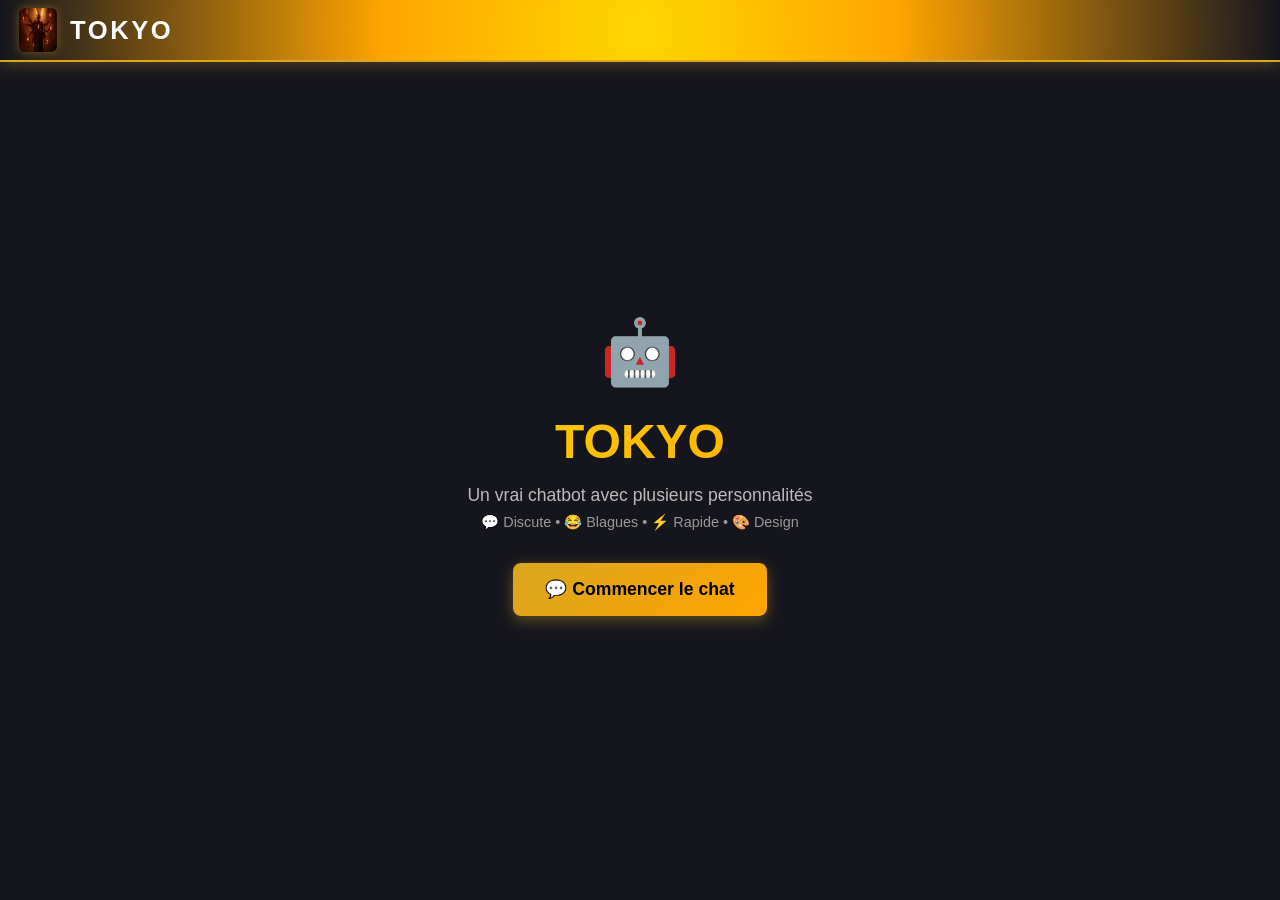
<file: frontend/index.html>
<!DOCTYPE html>
<html lang="fr">
<head>
  <meta charset="UTF-8" />
  <meta name="viewport" content="width=device-width, initial-scale=1.0" />
  <title>TOKYO - Chatbot IA</title>
  <link rel="icon" type="image/svg+xml" href="assets/goku-icon.svg" />
  <link rel="stylesheet" href="css/style.css" />
</head>
<body>

  <!-- HEADER -->
  <header>
    <img src="assets/saros.jpg" alt="TOKYO Logo" />
    <h1>TOKYO</h1>
  </header>

  <!-- LANDING PAGE -->
  <main>
    <div class="landing">
      <div class="landing-content">
        <div class="landing-image">🤖</div>
        <h2>TOKYO</h2>
        <p>Un vrai chatbot avec plusieurs personnalités</p>
        <p class="subtitle">💬 Discute • 😂 Blagues • ⚡ Rapide • 🎨 Design</p>

        <div class="button-group">
          <button class="btn-primary" onclick="demarrerChat()">💬 Commencer le chat</button>
        </div>
      </div>
    </div>
  </main>

  <!-- MODAL QUESTION DE DÉMARRAGE -->
  <div id="modal-question" class="modal">
    <div class="modal-content">
      <img src="assets/saros.jpg" alt="Logo" />
      <h3>❓ Question de démarrage</h3>
      <p>Quel est le nom du jeu en fond d'écran ?</p>
      <input id="reponse-question" type="text" placeholder="Écris ta réponse..." />
      <div class="modal-buttons">
        <button class="modal-btn modal-btn-primary" onclick="verifierReponse()">Valider</button>
        <button class="modal-btn modal-btn-secondary" onclick="sauterQuestion()">Saute la question</button>
      </div>
    </div>
  </div>

  <script>
    function demarrerChat() {
      document.getElementById('modal-question').classList.add('active');
      document.getElementById('reponse-question').focus();
    }

    function verifierReponse() {
      const reponse = document.getElementById('reponse-question').value.trim().toLowerCase();
      if (reponse === 'saros' || reponse === '') {
        window.location.href = 'chat.html';
      } else {
        alert('🤬 T\'ES SÉRIEUX?! C\'EST JUSTE ÉCRIT SUR L\'ÉCRAN! SAROS! SAROS! SAROS! Réessaie avant que je ne perde patience... 😤');
        document.getElementById('reponse-question').value = '';
        document.getElementById('reponse-question').focus();
      }
    }

    function sauterQuestion() {
      window.location.href = 'chat.html';
    }

    // Appui sur Entrée
    document.getElementById('reponse-question').addEventListener('keypress', (e) => {
      if (e.key === 'Enter') verifierReponse();
    });
  </script>
</body>
</html>
</file>
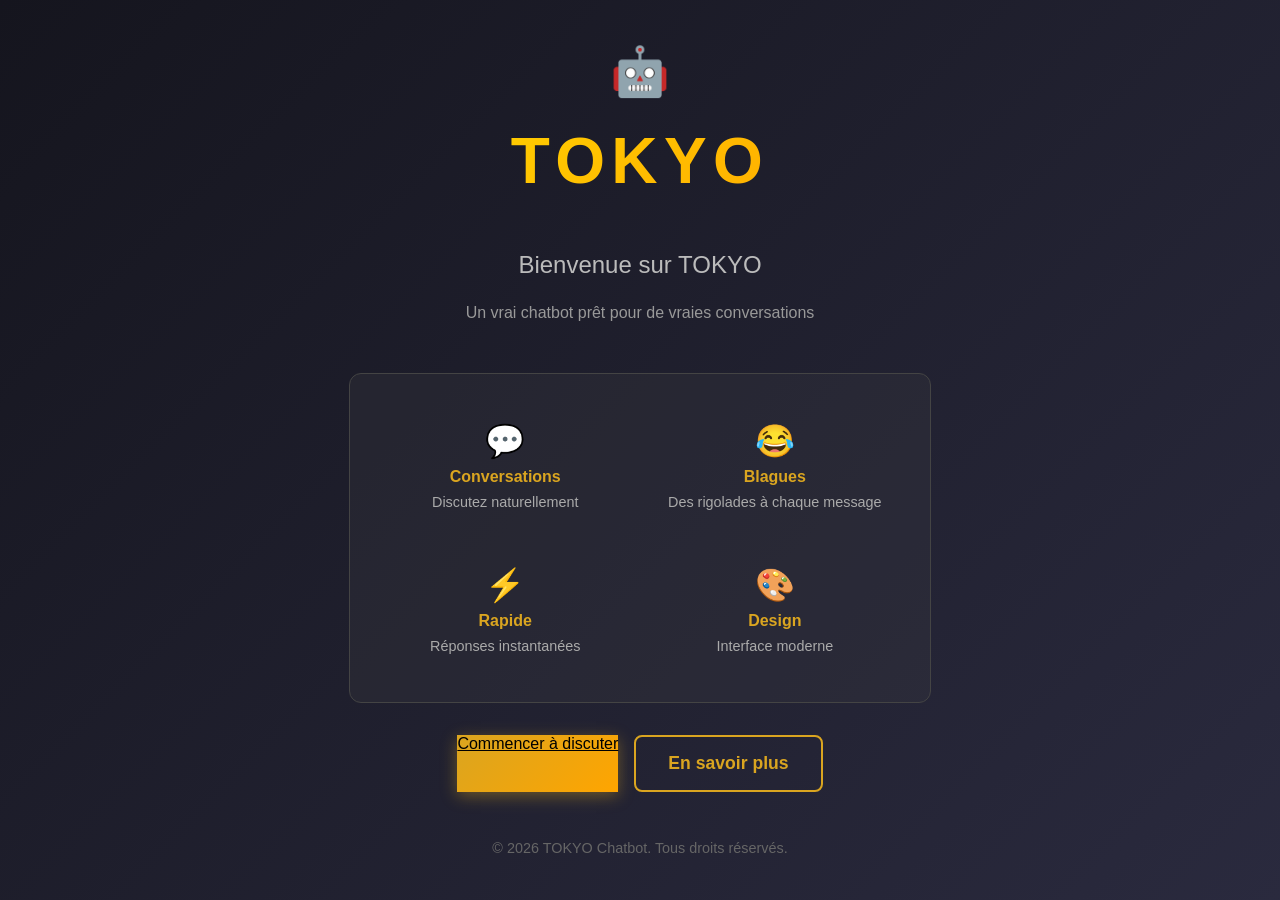
<file: frontend/accueil.html>
<!DOCTYPE html>
<html lang="fr">
<head>
  <meta charset="UTF-8" />
  <meta name="viewport" content="width=device-width, initial-scale=1.0" />
  <title>TOKYO - Chatbot</title>
  <link rel="icon" type="image/svg+xml" href="assets/goku-icon.svg" />
  <style>
    :root {
      --primary: #DAA520;
      --dark:    #15151e;
      --gray:    #38383f;
      --white:   #ffffff;
    }

    * { box-sizing: border-box; margin: 0; padding: 0; }

    body {
      font-family: Arial, sans-serif;
      background: linear-gradient(135deg, #15151e 0%, #2a2a3e 100%);
      color: var(--white);
      display: flex;
      flex-direction: column;
      align-items: center;
      justify-content: center;
      min-height: 100vh;
      padding: 2rem;
    }

    .container {
      text-align: center;
      max-width: 600px;
    }

    header {
      margin-bottom: 3rem;
    }

    h1 {
      font-size: 4rem;
      font-weight: 700;
      letter-spacing: 0.1em;
      margin-bottom: 1rem;
      background: linear-gradient(135deg, #FFD700, #FFA500);
      -webkit-background-clip: text;
      -webkit-text-fill-color: transparent;
      background-clip: text;
      animation: shimmer 3s ease-in-out infinite;
    }

    @keyframes shimmer {
      0%, 100% { opacity: 1; transform: scale(1); }
      50% { opacity: 0.9; transform: scale(1.05); }
    }

    .subtitle {
      font-size: 1.5rem;
      color: #bbb;
      margin-bottom: 3rem;
      line-height: 1.6;
    }

    .emoji {
      font-size: 3rem;
      margin-bottom: 1.5rem;
      display: inline-block;
      animation: bounce 2s ease-in-out infinite;
    }

    @keyframes bounce {
      0%, 100% { transform: translateY(0); }
      50% { transform: translateY(-20px); }
    }

    .features {
      display: grid;
      grid-template-columns: 1fr 1fr;
      gap: 1.5rem;
      margin-bottom: 2rem;
      padding: 2rem;
      background: rgba(56, 56, 63, 0.3);
      border-radius: 12px;
      border: 1px solid #444;
    }

    .feature {
      padding: 1rem;
    }

    .feature-icon {
      font-size: 2rem;
      margin-bottom: 0.5rem;
    }

    .feature-title {
      font-weight: 700;
      margin-bottom: 0.5rem;
      color: var(--primary);
    }

    .feature-desc {
      font-size: 0.9rem;
      color: #aaa;
    }

    .btn-group {
      display: flex;
      gap: 1rem;
      justify-content: center;
      flex-wrap: wrap;
    }

    button {
      padding: 1rem 2rem;
      font-size: 1.1rem;
      font-weight: 700;
      border: none;
      border-radius: 8px;
      cursor: pointer;
      transition: all 0.3s ease;
      text-decoration: none;
      display: inline-block;
    }

    .btn-primary {
      background: linear-gradient(135deg, var(--primary), #FFA500);
      color: #000;
      box-shadow: 0 4px 15px rgba(218, 165, 32, 0.4);
    }

    .btn-primary:hover {
      transform: translateY(-3px);
      box-shadow: 0 6px 20px rgba(218, 165, 32, 0.6);
    }

    .btn-primary:active {
      transform: translateY(-1px);
    }

    .btn-secondary {
      background: transparent;
      color: var(--primary);
      border: 2px solid var(--primary);
    }

    .btn-secondary:hover {
      background: rgba(218, 165, 32, 0.1);
      transform: translateY(-3px);
    }

    footer {
      margin-top: 3rem;
      font-size: 0.9rem;
      color: #666;
    }

    @media (max-width: 600px) {
      h1 { font-size: 2.5rem; }
      .subtitle { font-size: 1.2rem; }
      .features { grid-template-columns: 1fr; }
      .btn-group { flex-direction: column; }
      button { width: 100%; }
    }
  </style>
</head>
<body>

  <div class="container">
    <header>
      <div class="emoji">🤖</div>
      <h1>TOKYO</h1>
    </header>

    <div class="subtitle">
      <p>Bienvenue sur TOKYO</p>
      <p style="font-size: 1rem; margin-top: 1rem; color: #999;">Un vrai chatbot prêt pour de vraies conversations</p>
    </div>

    <div class="features">
      <div class="feature">
        <div class="feature-icon">💬</div>
        <div class="feature-title">Conversations</div>
        <div class="feature-desc">Discutez naturellement</div>
      </div>
      <div class="feature">
        <div class="feature-icon">😂</div>
        <div class="feature-title">Blagues</div>
        <div class="feature-desc">Des rigolades à chaque message</div>
      </div>
      <div class="feature">
        <div class="feature-icon">⚡</div>
        <div class="feature-title">Rapide</div>
        <div class="feature-desc">Réponses instantanées</div>
      </div>
      <div class="feature">
        <div class="feature-icon">🎨</div>
        <div class="feature-title">Design</div>
        <div class="feature-desc">Interface moderne</div>
      </div>
    </div>

    <div class="btn-group">
      <a href="index.html" class="btn-primary">Commencer à discuter</a>
      <button class="btn-secondary" onclick="alert('À venir...')">En savoir plus</button>
    </div>

    <footer>
      <p>© 2026 TOKYO Chatbot. Tous droits réservés.</p>
    </footer>
  </div>

</body>
</html>
</file>
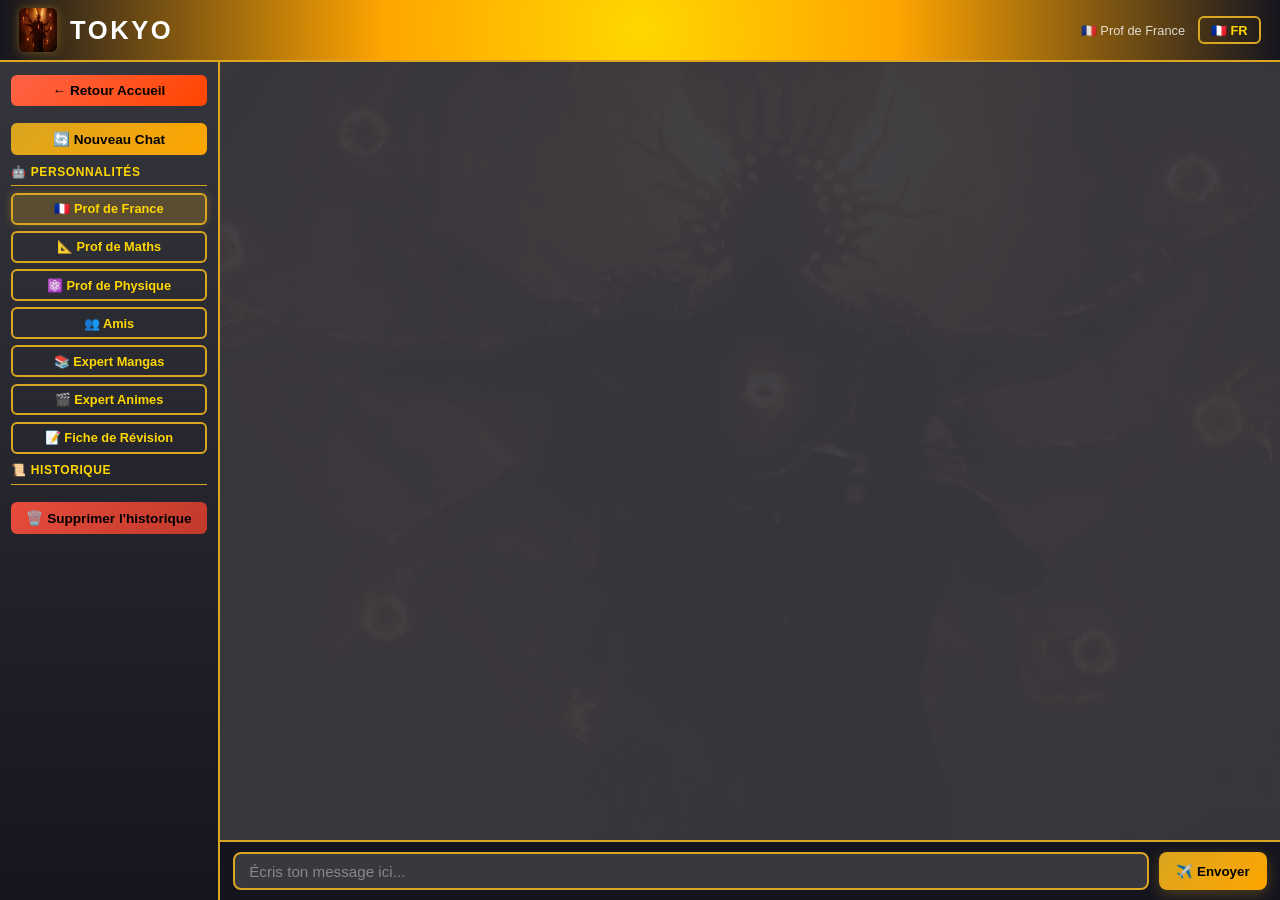
<file: frontend/chat.html>
<!DOCTYPE html>
<html lang="fr">
<head>
  <meta charset="UTF-8" />
  <meta name="viewport" content="width=device-width, initial-scale=1.0" />
  <title>TOKYO - Chat</title>
  <link rel="icon" type="image/svg+xml" href="assets/goku-icon.svg" />
  <link rel="stylesheet" href="css/style.css" />
</head>
<body>

  <!-- HEADER -->
  <header>
    <img src="assets/saros.jpg" alt="TOKYO Logo" onclick="window.location.href='games.html'" style="cursor:pointer;" title="🤫 Page secrète" />
    <h1>TOKYO</h1>
    <div class="personality">🇫🇷 Prof de France</div>
    <button id="btn-langue" class="btn-langue" onclick="toggleLangue()" title="Changer la langue">🇫🇷 FR</button>
  </header>

  <!-- MAIN CONTENT -->
  <main>
    <!-- SIDEBAR -->
    <aside>
      <!-- Retour Accueil -->
      <button class="btn-new-chat" data-action="retour" onclick="window.location.href='index.html'" style="background: linear-gradient(135deg, #FF6347, #FF4500); margin-bottom: 0.5rem;">
        ← Retour Accueil
      </button>

      <!-- Nouveau Chat -->
      <button class="btn-new-chat" data-action="new" onclick="demarrerNouveauChat()">
        🔄 Nouveau Chat
      </button>

      <!-- Personnalités -->
      <div class="sidebar-section">
        <h3>🤖 Personnalités</h3>
        <button class="btn-personality active" data-personality="France" onclick="changerPersonnalite('France')">
          🇫🇷 Prof de France
        </button>
        <button class="btn-personality" data-personality="Mathématiques" onclick="changerPersonnalite('Mathématiques')">
          📐 Prof de Maths
        </button>
        <button class="btn-personality" data-personality="Physique" onclick="changerPersonnalite('Physique')">
          ⚛️ Prof de Physique
        </button>
        <button class="btn-personality" data-personality="Amis" onclick="changerPersonnalite('Amis')">
          👥 Amis
        </button>
        <button class="btn-personality" data-personality="Mangas" onclick="changerPersonnalite('Mangas')">
          📚 Expert Mangas
        </button>
        <button class="btn-personality" data-personality="Animes" onclick="changerPersonnalite('Animes')">
          🎬 Expert Animes
        </button>
        <button class="btn-personality" data-personality="Révision" onclick="changerPersonnalite('Révision')">
          📝 Fiche de Révision
        </button>
      </div>

      <!-- Historique -->
      <div class="sidebar-section">
        <h3>📜 Historique</h3>
        <div class="history-list"></div>
        <button class="btn-new-chat" onclick="supprimerHistorique()" style="background:linear-gradient(135deg,#e74c3c,#c0392b);margin-top:0.3rem;">
          🗑️ Supprimer l'historique
        </button>
      </div>
    </aside>

    <!-- CHAT ZONE -->
    <div class="chat-column">
      <div id="zone-chat"></div>

      <!-- FORMULAIRE -->
      <div class="form-chat">
        <input id="champ-texte" type="text" placeholder="Écris ton message ici..." />
        <button id="bouton-envoyer" type="button">
          <span id="avion">✈️</span> <span id="envoyer-text">Envoyer</span>
        </button>
      </div>
    </div>
  </main>

  <!-- Conteneur pour avions volants -->
  <div id="conteneur-avions"></div>

  <!-- nginx proxies /ask to the backend container — empty string means same-origin -->
  <script>window.TOKYO_API_URL = '';</script>
  <script src="js/app.js"></script>
</body>
</html>
</file>
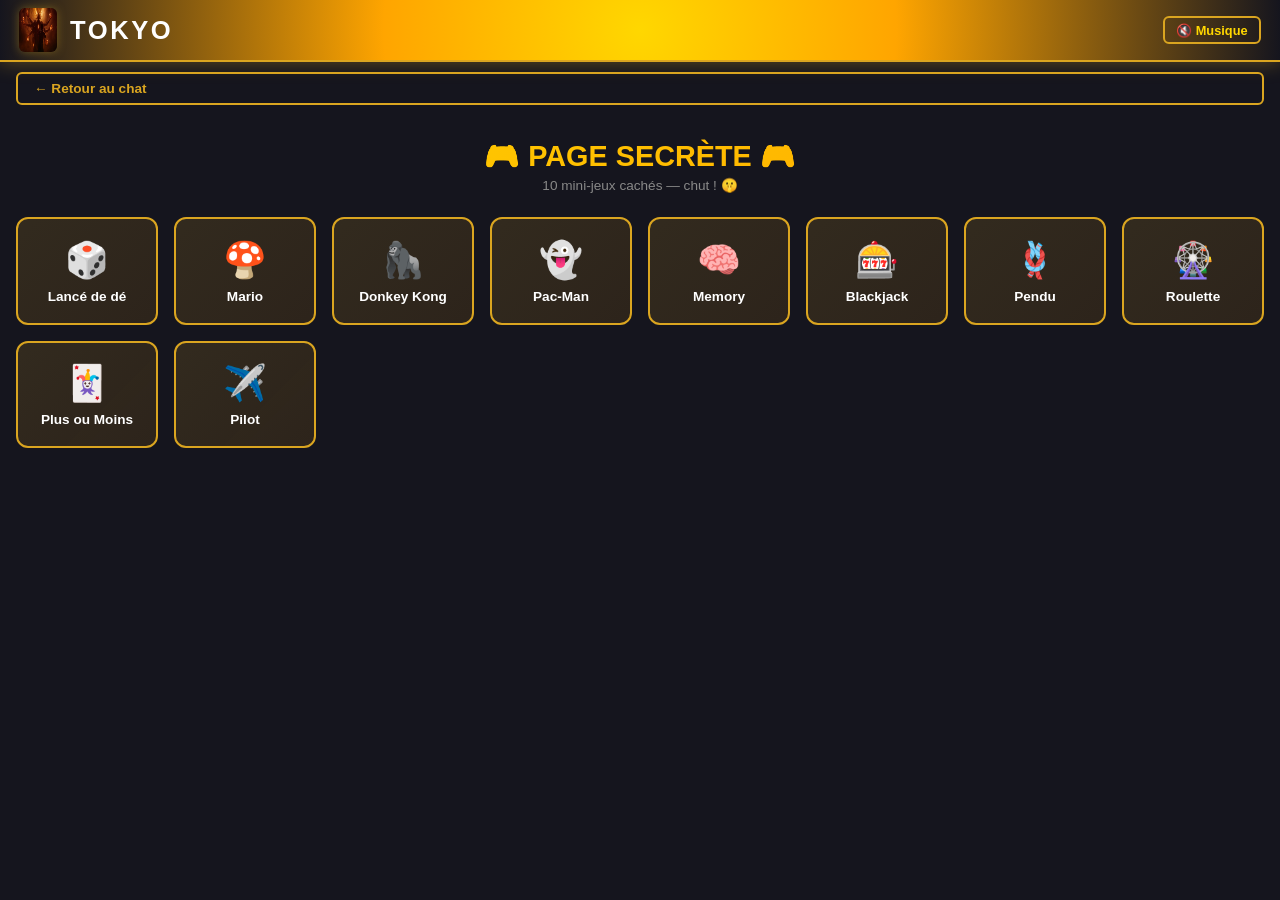
<file: frontend/games.html>
<!DOCTYPE html>
<html lang="fr">
<head>
  <meta charset="UTF-8" />
  <meta name="viewport" content="width=device-width, initial-scale=1.0" />
  <title>TOKYO - Jeux Secrets</title>
  <link rel="icon" type="image/svg+xml" href="assets/goku-icon.svg" />
  <link rel="stylesheet" href="css/style.css" />
  <style>
    .games-header {
      text-align: center;
      padding: 1.5rem 1rem 0.5rem;
    }
    .games-header h2 {
      font-size: 1.8rem;
      background: linear-gradient(135deg, #FFD700, #FFA500);
      -webkit-background-clip: text;
      -webkit-text-fill-color: transparent;
      background-clip: text;
      margin-bottom: 0.3rem;
    }
    .games-header p {
      color: #888;
      font-size: 0.85rem;
    }
    .games-grid {
      display: grid;
      grid-template-columns: repeat(auto-fill, minmax(140px, 1fr));
      gap: 1rem;
      padding: 1rem;
      overflow-y: auto;
    }
    .game-card {
      background: linear-gradient(135deg, rgba(218,165,32,0.15), rgba(255,165,0,0.1));
      border: 2px solid var(--primary);
      border-radius: 12px;
      padding: 1.2rem 0.8rem;
      text-align: center;
      cursor: pointer;
      transition: all 0.25s;
      display: flex;
      flex-direction: column;
      align-items: center;
      gap: 0.5rem;
    }
    .game-card:hover {
      background: linear-gradient(135deg, rgba(218,165,32,0.35), rgba(255,165,0,0.25));
      transform: translateY(-4px);
      box-shadow: 0 8px 20px rgba(218,165,32,0.35);
    }
    .game-icon { font-size: 2.2rem; }
    .game-name { font-weight: 700; font-size: 0.85rem; color: #fff; }
    .btn-back {
      display: inline-block;
      margin: 0.6rem 1rem;
      padding: 0.45rem 1rem;
      background: transparent;
      color: var(--primary);
      border: 2px solid var(--primary);
      border-radius: 6px;
      font-weight: 700;
      font-size: 0.85rem;
      cursor: pointer;
      transition: all 0.2s;
      text-decoration: none;
    }
    .btn-back:hover { background: rgba(218,165,32,0.15); }

    /* ===== MODAL JEU ===== */
    #modal-jeu {
      display: none;
      position: fixed;
      inset: 0;
      background: rgba(0,0,0,0.92);
      z-index: 9999;
      align-items: center;
      justify-content: center;
    }
    #modal-jeu.active { display: flex; }
    .jeu-container {
      background: var(--gray);
      border: 3px solid var(--primary);
      border-radius: 14px;
      padding: 2rem;
      max-width: 560px;
      width: 92%;
      max-height: 85vh;
      overflow-y: auto;
      text-align: center;
      box-shadow: 0 0 30px rgba(218,165,32,0.4);
      position: relative;
    }
    .jeu-container h3 {
      color: var(--gold-light);
      font-size: 1.5rem;
      margin-bottom: 1.2rem;
    }
    .jeu-container p { color: #ddd; margin-bottom: 0.8rem; font-size: 0.95rem; }
    .jeu-btn {
      padding: 0.6rem 1.2rem;
      margin: 0.3rem;
      border: none;
      border-radius: 8px;
      font-weight: 700;
      cursor: pointer;
      transition: all 0.25s;
      font-size: 0.9rem;
    }
    .jeu-btn:hover { transform: translateY(-2px); }
    .jeu-btn-gold { background: linear-gradient(135deg,var(--primary),var(--orange)); color:#000; }
    .jeu-btn-red  { background: #e74c3c; color:#fff; }
    .jeu-btn-gray { background: #555; color:#fff; }
    .btn-close-jeu {
      position: absolute;
      top: 0.7rem; right: 0.8rem;
      background: var(--primary); color:#000;
      border: none; border-radius: 50%;
      width: 28px; height: 28px;
      font-size: 1rem; cursor: pointer; font-weight: 900;
    }
    /* Tic Tac Toe board */
    #ttt-board {
      display: grid;
      grid-template-columns: 1fr 1fr 1fr;
      gap: 8px;
      margin: 1rem auto;
      max-width: 240px;
    }
    .ttt-cell {
      background: #2a2a35;
      border: 2px solid var(--primary);
      border-radius: 6px;
      height: 70px;
      font-size: 2rem;
      cursor: pointer;
      display: flex; align-items: center; justify-content: center;
      transition: background 0.15s;
    }
    .ttt-cell:hover { background: rgba(218,165,32,0.2); }
    /* Memory */
    #memory-board {
      display: grid;
      grid-template-columns: repeat(4,1fr);
      gap: 8px;
      margin: 1rem auto;
      max-width: 300px;
    }
    .mem-card {
      height: 65px;
      background: #2a2a35;
      border: 2px solid var(--primary);
      border-radius: 6px;
      font-size: 1.8rem;
      cursor: pointer;
      display: flex; align-items: center; justify-content: center;
      transition: all 0.2s;
      user-select: none;
    }
    .mem-card.revealed { background: rgba(218,165,32,0.25); }
    .mem-card.matched  { background: rgba(46,204,113,0.25); border-color: #2ecc71; cursor: default; }
    /* Blackjack cards */
    .bj-hand { font-size: 1.3rem; letter-spacing: 3px; margin: 0.5rem 0; min-height: 2rem; }
    /* Pendu */
    #pendu-word { font-size: 1.6rem; letter-spacing: 0.5rem; color: var(--gold-light); margin: 0.8rem 0; }
    #pendu-lettres { display: flex; flex-wrap: wrap; gap: 5px; justify-content: center; margin-top: 0.8rem; }
    .pendu-btn {
      width: 34px; height: 34px;
      background: #2a2a35;
      border: 1px solid var(--primary);
      border-radius: 4px;
      color: var(--gold-light);
      font-weight: 700; font-size: 0.85rem;
      cursor: pointer;
    }
    .pendu-btn:disabled { opacity: 0.3; cursor: default; }
    /* Roulette */
    #roulette-result { font-size: 3rem; margin: 1rem 0; min-height: 4rem; }
  </style>
</head>
<body>

  <!-- HEADER -->
  <header>
    <img src="assets/saros.jpg" alt="TOKYO Logo" />
    <h1>TOKYO</h1>
    <button id="btn-music" onclick="toggleMusic()" class="btn-langue" style="margin-left:auto">🔇 Musique</button>
  </header>

  <!-- MAIN -->
  <main style="flex-direction: column; overflow-y: auto;">
    <a href="chat.html" class="btn-back">← Retour au chat</a>

    <div class="games-header">
      <h2>🎮 PAGE SECRÈTE 🎮</h2>
      <p>10 mini-jeux cachés — chut ! 🤫</p>
    </div>

    <div class="games-grid">
      <div class="game-card" onclick="lancerDe()">
        <div class="game-icon">🎲</div>
        <div class="game-name">Lancé de dé</div>
      </div>
      <div class="game-card" onclick="lancerMario()">
        <div class="game-icon">🍄</div>
        <div class="game-name">Mario</div>
      </div>
      <div class="game-card" onclick="lancerDonkeyKong()">
        <div class="game-icon">🦍</div>
        <div class="game-name">Donkey Kong</div>
      </div>
      <div class="game-card" onclick="lancerPacman()">
        <div class="game-icon">👻</div>
        <div class="game-name">Pac-Man</div>
      </div>
      <div class="game-card" onclick="lancerMemory()">
        <div class="game-icon">🧠</div>
        <div class="game-name">Memory</div>
      </div>
      <div class="game-card" onclick="lancerBlackjack()">
        <div class="game-icon">🎰</div>
        <div class="game-name">Blackjack</div>
      </div>
      <div class="game-card" onclick="lancerPendu()">
        <div class="game-icon">🪢</div>
        <div class="game-name">Pendu</div>
      </div>
      <div class="game-card" onclick="lancerRoulette()">
        <div class="game-icon">🎡</div>
        <div class="game-name">Roulette</div>
      </div>
      <div class="game-card" onclick="lancerPlusOuMoins()">
        <div class="game-icon">🃏</div>
        <div class="game-name">Plus ou Moins</div>
      </div>
      <div class="game-card" onclick="lancerPilot()">
        <div class="game-icon">✈️</div>
        <div class="game-name">Pilot</div>
      </div>
    </div>
  </main>

  <!-- MODAL JEU -->
  <div id="modal-jeu">
    <div class="jeu-container" id="jeu-contenu">
      <button class="btn-close-jeu" onclick="fermerJeu()">✕</button>
    </div>
  </div>

  <script>
    const modal = document.getElementById('modal-jeu');
    const contenu = document.getElementById('jeu-contenu');

    function ouvrirJeu(html) {
      contenu.innerHTML = '<button class="btn-close-jeu" onclick="fermerJeu()">✕</button>' + html;
      modal.classList.add('active');
    }
    function fermerJeu() {
      modal.classList.remove('active');
      contenu.innerHTML = '<button class="btn-close-jeu" onclick="fermerJeu()">✕</button>';
    }

    // ===== 1. DÉ =====
    function lancerDe() {
      ouvrirJeu(`
        <h3>🎲 Lancé de dé</h3>
        <div id="de-result" style="font-size:4rem;margin:1rem 0">❓</div>
        <p id="de-msg"></p>
        <button class="jeu-btn jeu-btn-gold" onclick="roulerDe()">🎲 Lancer !</button>
        <button class="jeu-btn jeu-btn-gray" onclick="fermerJeu()">Fermer</button>
      `);
    }
    function roulerDe() {
      const faces = ['⚀','⚁','⚂','⚃','⚄','⚅'];
      const val = Math.floor(Math.random() * 6);
      document.getElementById('de-result').textContent = faces[val];
      document.getElementById('de-msg').textContent = `Tu as obtenu ${val + 1} !`;
    }

    // ===== 2. MARIO =====
    let marioRAF, marioRunning;
    function lancerMario() {
      ouvrirJeu(`
        <h3>🍄 Mario Run</h3>
        <p>Espace / Clic pour sauter — évite les Goombas !</p>
        <canvas id="mario-canvas" width="480" height="200"
          style="border:2px solid var(--primary);border-radius:8px;display:block;margin:0.8rem auto;background:#5c94fc;max-width:100%;cursor:pointer"></canvas>
        <p>Score : <strong id="mario-score">0</strong> &nbsp; Meilleur : <strong id="mario-best">0</strong></p>
        <button class="jeu-btn jeu-btn-gold" id="mario-start" onclick="startMario()">▶ Démarrer</button>
        <button class="jeu-btn jeu-btn-gray" onclick="stopMario();fermerJeu()">Fermer</button>
      `);
    }
    function startMario() {
      stopMario();
      const btn = document.getElementById('mario-start');
      if (btn) btn.textContent = '🔄 Rejouer';
      marioRunning = true;

      const canvas = document.getElementById('mario-canvas');
      if (!canvas) return;
      const ctx = canvas.getContext('2d');
      const W = canvas.width, H = canvas.height;
      const GROUND = H - 30;

      let mario = { x: 60, y: GROUND - 32, w: 28, h: 32, vy: 0, onGround: true };
      let enemies = [], score = 0, speed = 3, frame = 0;
      let best = parseInt(localStorage.getItem('mario_best') || '0');

      function jump() { if (mario.onGround && marioRunning) { mario.vy = -13; mario.onGround = false; sfxJump(); } }
      canvas.onclick = jump;
      function kd(e) { if (e.code === 'Space') { e.preventDefault(); jump(); } if (!marioRunning) document.removeEventListener('keydown', kd); }
      document.addEventListener('keydown', kd);

      function loop() {
        if (!marioRunning) return;
        marioRAF = requestAnimationFrame(loop);
        frame++;

        // Sky
        ctx.fillStyle = '#5c94fc'; ctx.fillRect(0, 0, W, H);
        // Clouds
        ctx.fillStyle = '#fff';
        ctx.fillRect(80 - (frame*0.3 % W), 30, 60, 20);
        ctx.fillRect(280 - (frame*0.2 % W), 50, 80, 18);
        // Ground
        ctx.fillStyle = '#8B4513'; ctx.fillRect(0, GROUND, W, H - GROUND);
        ctx.fillStyle = '#228B22'; ctx.fillRect(0, GROUND - 4, W, 8);

        // Spawn enemy
        if (frame % Math.max(60, 120 - score) === 0) {
          enemies.push({ x: W + 10, y: GROUND - 28, w: 28, h: 28 });
        }

        // Enemies
        enemies.forEach(e => {
          e.x -= speed;
          // Goomba body
          ctx.fillStyle = '#8B4513'; ctx.fillRect(e.x, e.y + 8, e.w, e.h - 8);
          ctx.fillStyle = '#D2691E'; ctx.fillRect(e.x + 4, e.y, e.w - 8, 14);
          // Eyes
          ctx.fillStyle = '#fff'; ctx.fillRect(e.x + 5, e.y + 3, 7, 6); ctx.fillRect(e.x + 16, e.y + 3, 7, 6);
          ctx.fillStyle = '#000'; ctx.fillRect(e.x + 7, e.y + 4, 4, 4); ctx.fillRect(e.x + 18, e.y + 4, 4, 4);
        });
        enemies = enemies.filter(e => e.x > -40);

        // Mario physics
        mario.vy += 0.7;
        mario.y += mario.vy;
        if (mario.y >= GROUND - mario.h) { mario.y = GROUND - mario.h; mario.vy = 0; mario.onGround = true; }

        // Draw Mario
        ctx.fillStyle = '#FF0000'; ctx.fillRect(mario.x, mario.y, mario.w, mario.h * 0.45); // hat
        ctx.fillStyle = '#FFCC99'; ctx.fillRect(mario.x + 4, mario.y + mario.h * 0.45 - 2, mario.w - 8, mario.h * 0.3); // face
        ctx.fillStyle = '#0000CC'; ctx.fillRect(mario.x, mario.y + mario.h * 0.6, mario.w, mario.h * 0.4); // body
        ctx.fillStyle = '#FF0000'; ctx.fillRect(mario.x - 4, mario.y + mario.h * 0.75, 10, mario.h * 0.25); // left arm
        ctx.fillRect(mario.x + mario.w - 6, mario.y + mario.h * 0.75, 10, mario.h * 0.25); // right arm

        // Collision
        for (const e of enemies) {
          if (mario.x + mario.w - 4 > e.x + 4 && mario.x + 4 < e.x + e.w - 4 && mario.y + mario.h > e.y + 4 && mario.y < e.y + e.h) {
            marioRunning = false;
            if (score > best) { best = score; localStorage.setItem('mario_best', best); }
            ctx.fillStyle = 'rgba(0,0,0,0.55)'; ctx.fillRect(0, 0, W, H);
            ctx.fillStyle = '#FFD700'; ctx.font = 'bold 26px Arial'; ctx.textAlign = 'center';
            ctx.fillText('💀 GAME OVER', W/2, H/2 - 10);
            ctx.font = '17px Arial'; ctx.fillText('Score : ' + score + '  |  Meilleur : ' + best, W/2, H/2 + 20);
            ctx.textAlign = 'left';
            const sc = document.getElementById('mario-best'); if (sc) sc.textContent = best;
            return;
          }
        }

        // Score
        if (frame % 6 === 0) { score++; speed = 3 + score / 80; if (score%20===0) sfxCoin(); }
        const sc = document.getElementById('mario-score'); if (sc) sc.textContent = score;
        ctx.fillStyle = '#fff'; ctx.font = 'bold 14px Arial'; ctx.fillText('🍄 ' + score, 10, 20);
      }
      marioRAF = requestAnimationFrame(loop);
    }
    function stopMario() { marioRunning = false; cancelAnimationFrame(marioRAF); }

    // ===== 3. DONKEY KONG =====
    let dkRAF, dkRunning, dkKeys;
    function lancerDonkeyKong() {
      ouvrirJeu(`
        <h3>🦍 Donkey Kong</h3>
        <p>← → pour bouger, Espace pour sauter — monte sauver la princesse !</p>
        <canvas id="dk-canvas" width="480" height="280"
          style="border:2px solid var(--primary);border-radius:8px;display:block;margin:0.8rem auto;background:#000;max-width:100%;cursor:pointer"></canvas>
        <p>Vies : <strong id="dk-lives">3</strong> &nbsp; Score : <strong id="dk-score">0</strong></p>
        <button class="jeu-btn jeu-btn-gold" id="dk-start" onclick="startDK()">▶ Démarrer</button>
        <button class="jeu-btn jeu-btn-gray" onclick="stopDK();fermerJeu()">Fermer</button>
      `);
    }
    function startDK() {
      stopDK();
      const btn = document.getElementById('dk-start');
      if (btn) btn.textContent = '🔄 Rejouer';
      dkRunning = true; dkKeys = {};

      const canvas = document.getElementById('dk-canvas');
      if (!canvas) return;
      const ctx = canvas.getContext('2d');
      const W = 480, H = 280;

      // Platforms: [{x, y, w}]
      const PLATFORMS = [
        { x: 0,   y: 250, w: W },        // ground
        { x: 20,  y: 195, w: 380 },
        { x: 60,  y: 140, w: 380 },
        { x: 20,  y: 85,  w: 380 },
        { x: 160, y: 38,  w: 120 },       // top (princess + DK)
      ];
      // Ladders: [{x, y, h}]
      const LADDERS = [
        { x: 360, y: 195, h: 55 },
        { x: 80,  y: 140, h: 55 },
        { x: 340, y: 85,  h: 55 },
        { x: 200, y: 38,  h: 47 },
      ];

      let player = { x: 40, y: 210, w: 16, h: 22, vx: 0, vy: 0, onGround: false, onLadder: false };
      let barrels = [], lives = 3, score = 0, won = false;
      let bframe = 0;

      function onPlatform(p, vy) {
        for (const pl of PLATFORMS) {
          if (p.x + p.w > pl.x && p.x < pl.x + pl.w && p.y + p.h <= pl.y + 4 && p.y + p.h + vy >= pl.y - 2) return pl.y;
        }
        return null;
      }
      function onLadderCheck() {
        for (const l of LADDERS) {
          if (player.x + player.w/2 > l.x && player.x + player.w/2 < l.x + 14 && player.y + player.h > l.y && player.y < l.y + l.h) return true;
        }
        return false;
      }

      function kd(e) { dkKeys[e.code] = true; if (['Space','ArrowLeft','ArrowRight','ArrowUp','ArrowDown'].includes(e.code)) e.preventDefault(); }
      function ku(e) { dkKeys[e.code] = false; }
      document.addEventListener('keydown', kd);
      document.addEventListener('keyup', ku);

      // Mobile: tap canvas = jump
      canvas.onclick = () => { if (player.onGround) player.vy = -9; };

      function loop() {
        if (!dkRunning) return;
        dkRAF = requestAnimationFrame(loop);
        bframe++;
        ctx.fillStyle = '#000'; ctx.fillRect(0, 0, W, H);

        // Draw platforms
        PLATFORMS.forEach(pl => {
          ctx.fillStyle = '#e55'; ctx.fillRect(pl.x, pl.y, pl.w, 8);
        });
        // Draw ladders
        LADDERS.forEach(l => {
          ctx.fillStyle = '#aa8'; ctx.fillRect(l.x, l.y, 3, l.h); ctx.fillRect(l.x + 11, l.y, 3, l.h);
          for (let y = l.y; y < l.y + l.h; y += 10) { ctx.fillRect(l.x, y, 14, 2); }
        });

        // DK + princess
        ctx.font = '22px serif'; ctx.fillText('🦍', 170, 34);
        ctx.font = '18px serif'; ctx.fillText('👸', 260, 34);

        // Spawn barrels
        if (bframe % 100 === 0 && !won) {
          barrels.push({ x: 188, y: 50, vx: 1.8 + score * 0.01, vy: 0 });
          sfxBarrel();
        }

        // Barrels
        barrels.forEach(b => {
          b.vy += 0.4;
          b.y += b.vy;
          const land = onPlatform(b, b.vy);
          if (land !== null) { b.y = land - 16; b.vy = 0; }
          if (b.x > W - 20) b.vx = -Math.abs(b.vx);
          if (b.x < 0) b.vx = Math.abs(b.vx);
          b.x += b.vx;
          ctx.font = '18px serif'; ctx.fillText('🛢️', b.x - 9, b.y + 14);

          // Collision with player
          if (!won && Math.abs(b.x - player.x) < 20 && Math.abs(b.y - player.y) < 22) {
            lives--; barrels = [];
            const lv = document.getElementById('dk-lives'); if (lv) lv.textContent = lives;
            player.x = 40; player.y = 210;
            if (lives <= 0) {
              dkRunning = false;
              ctx.fillStyle = 'rgba(0,0,0,0.6)'; ctx.fillRect(0,0,W,H);
              ctx.fillStyle='#FFD700'; ctx.font='bold 26px Arial'; ctx.textAlign='center';
              ctx.fillText('💀 GAME OVER', W/2, H/2);
              ctx.font='17px Arial'; ctx.fillText('Score : '+score, W/2, H/2+28);
              ctx.textAlign='left';
            }
          }
        });
        barrels = barrels.filter(b => b.y < H + 20);

        // Player movement
        player.onLadder = onLadderCheck();
        if (player.onLadder) {
          if (dkKeys['ArrowUp'])   { player.y -= 2; player.onGround = false; }
          if (dkKeys['ArrowDown']) { player.y += 2; }
          player.vy = 0;
        } else {
          player.vy += 0.5;
        }
        if (dkKeys['ArrowLeft'])  player.x -= 2.5;
        if (dkKeys['ArrowRight']) player.x += 2.5;
        if ((dkKeys['Space'] || dkKeys['ArrowUp']) && player.onGround && !player.onLadder) { player.vy = -9; player.onGround = false; }
        player.y += player.vy;
        const land = onPlatform(player, player.vy);
        if (land !== null) { player.y = land - player.h; player.vy = 0; player.onGround = true; }
        else player.onGround = false;
        player.x = Math.max(0, Math.min(W - player.w, player.x));
        if (player.y > H) { player.y = 210; player.x = 40; }

        // Win check — reach top platform
        if (!won && player.y < 60 && player.x > 200 && player.x < 330) {
          won = true; dkRunning = false; sfxWin();
          ctx.fillStyle='rgba(0,0,0,0.55)'; ctx.fillRect(0,0,W,H);
          ctx.fillStyle='#FFD700'; ctx.font='bold 24px Arial'; ctx.textAlign='center';
          ctx.fillText('🏆 Tu as sauvé la princesse !', W/2, H/2);
          ctx.font='17px Arial'; ctx.fillText('Score : '+(score+500), W/2, H/2+30);
          ctx.textAlign='left';
        }

        // Score
        if (bframe % 10 === 0 && !won) { score++; const s=document.getElementById('dk-score'); if(s) s.textContent=score; }

        // Draw player (Jumpman)
        ctx.fillStyle = '#FF0000'; ctx.fillRect(player.x, player.y, player.w, player.h * 0.4);
        ctx.fillStyle = '#FFCC99'; ctx.fillRect(player.x + 2, player.y + player.h*0.38, player.w-4, player.h*0.28);
        ctx.fillStyle = '#0055CC'; ctx.fillRect(player.x, player.y + player.h*0.6, player.w, player.h*0.4);
      }
      dkRAF = requestAnimationFrame(loop);
    }
    function stopDK() {
      dkRunning = false;
      cancelAnimationFrame(dkRAF);
      document.removeEventListener('keydown', e => { dkKeys && (dkKeys[e.code]=true); });
      document.removeEventListener('keyup',   e => { dkKeys && (dkKeys[e.code]=false); });
    }

    // ===== 5. MEMORY =====
    const EMOJIS = ['🦊','🐬','🦁','🐸','🦄','🐙','🐧','🦋'];
    let memCards, memFlipped, memMatched, memLocked;
    function lancerMemory() {
      const pairs = [...EMOJIS, ...EMOJIS].sort(() => Math.random() - 0.5);
      memCards = pairs; memFlipped = []; memMatched = 0; memLocked = false;
      ouvrirJeu(`
        <h3>🧠 Memory</h3>
        <p>Trouve les 8 paires !</p>
        <div id="memory-board" style="display:grid;grid-template-columns:repeat(4,1fr);gap:8px;margin:1rem auto;max-width:300px;"></div>
        <p id="mem-msg"></p>
        <button class="jeu-btn jeu-btn-gold" onclick="lancerMemory()">Rejouer</button>
        <button class="jeu-btn jeu-btn-gray" onclick="fermerJeu()">Fermer</button>
      `);
      renderMemory(pairs);
    }
    function renderMemory(pairs) {
      const board = document.getElementById('memory-board');
      if (!board) return;
      board.innerHTML = '';
      pairs.forEach((emoji, i) => {
        const card = document.createElement('div');
        card.style.cssText = 'height:65px;background:#2a2a35;border:2px solid var(--primary);border-radius:6px;font-size:1.8rem;cursor:pointer;display:flex;align-items:center;justify-content:center;user-select:none;transition:all 0.2s;';
        card.dataset.index = i;
        card.dataset.emoji = emoji;
        card.textContent = '❓';
        card.onclick = () => retournerCarte(card);
        board.appendChild(card);
      });
    }
    function retournerCarte(card) {
      if (memLocked || card.textContent !== '❓' || card.style.borderColor === 'rgb(46, 204, 113)') return;
      card.textContent = card.dataset.emoji;
      card.style.background = 'rgba(218,165,32,0.25)';
      memFlipped.push(card);
      if (memFlipped.length === 2) {
        memLocked = true;
        if (memFlipped[0].dataset.emoji === memFlipped[1].dataset.emoji) {
          memFlipped.forEach(c => { c.style.background='rgba(46,204,113,0.25)'; c.style.borderColor='#2ecc71'; c.onclick=null; });
          memMatched++;
          memFlipped = []; memLocked = false;
          if (memMatched === 8) { const m=document.getElementById('mem-msg'); if(m) m.textContent='🏆 Gagné !'; }
        } else {
          setTimeout(() => {
            memFlipped.forEach(c => { c.textContent='❓'; c.style.background='#2a2a35'; });
            memFlipped = []; memLocked = false;
          }, 900);
        }
      }
    }

    // ===== 6. BLACKJACK =====
    const CARTES = ['2','3','4','5','6','7','8','9','10','J','Q','K','A'];
    function valCarte(c) { return ['J','Q','K'].includes(c)?10:c==='A'?11:parseInt(c); }
    function tirerCarte() { return CARTES[Math.floor(Math.random()*13)]; }
    function totalMain(main) {
      let t = main.reduce((s,c)=>s+valCarte(c),0);
      let as = main.filter(c=>c==='A').length;
      while (t>21 && as-->0) t-=10;
      return t;
    }
    let bjJoueur, bjCroupier;
    function lancerBlackjack() {
      bjJoueur  = [tirerCarte(), tirerCarte()];
      bjCroupier = [tirerCarte(), tirerCarte()];
      renderBJ();
    }
    function renderBJ(fin=false) {
      const tj = totalMain(bjJoueur);
      const tc = totalMain(bjCroupier);
      let msg = '';
      if (fin) {
        if (tj > 21) msg = '❌ Tu as dépassé 21 ! Le croupier gagne.';
        else if (tc > 21) msg = '🏆 Le croupier dépasse 21 ! Tu gagnes !';
        else if (tj > tc)  msg = '🏆 Tu gagnes !';
        else if (tj < tc)  msg = '😔 Le croupier gagne.';
        else               msg = '🤝 Égalité !';
      }
      ouvrirJeu(`
        <h3>🎰 Blackjack</h3>
        <p>Croupier : <span style="font-size:1.3rem">${fin ? bjCroupier.join(' ') : bjCroupier[0]+' 🂠'}</span>${fin?' ('+tc+')':''}</p>
        <hr style="border-color:rgba(218,165,32,0.2);margin:0.7rem 0">
        <p>Toi : <span style="font-size:1.3rem">${bjJoueur.join(' ')}</span> (${tj})</p>
        ${msg ? `<p style="font-size:1.1rem;color:var(--gold-light);margin:0.8rem 0"><strong>${msg}</strong></p>` : ''}
        ${!fin && tj<=21 ? `
          <button class="jeu-btn jeu-btn-gold" onclick="bjTirer()">Tirer une carte</button>
          <button class="jeu-btn jeu-btn-red"  onclick="bjRester()">Rester</button>
        ` : `
          <button class="jeu-btn jeu-btn-gold" onclick="lancerBlackjack()">Rejouer</button>
        `}
        <button class="jeu-btn jeu-btn-gray" onclick="fermerJeu()">Fermer</button>
      `);
    }
    function bjTirer() { bjJoueur.push(tirerCarte()); renderBJ(totalMain(bjJoueur)>21); }
    function bjRester() {
      while (totalMain(bjCroupier) < 17) bjCroupier.push(tirerCarte());
      renderBJ(true);
    }

    // ===== 8. PENDU =====
    const MOTS = ['JAVASCRIPT','ORDINATEUR','CHATBOT','INTELLIGENCE','PROGRAMME','CLAVIER','SOURIS','ECRAN','TOKYO','ALGORITHME'];
    let penduMot, penduTentatives, penduLettres;
    function lancerPendu() {
      penduMot = MOTS[Math.floor(Math.random()*MOTS.length)];
      penduTentatives = 6; penduLettres = new Set();
      renderPendu();
    }
    function renderPendu() {
      const affichage = penduMot.split('').map(l => penduLettres.has(l) ? l : '_').join(' ');
      const gagne = !affichage.includes('_');
      const perdu = penduTentatives <= 0;
      const alpha = 'ABCDEFGHIJKLMNOPQRSTUVWXYZ';
      const btns = alpha.split('').map(l =>
        `<button class="pendu-btn" onclick="jouerPendu('${l}')" id="pb-${l}" ${penduLettres.has(l)?'disabled':''}>${l}</button>`
      ).join('');
      ouvrirJeu(`
        <h3>🪢 Pendu</h3>
        <p>Vies restantes : ${'❤️'.repeat(penduTentatives)}${'🖤'.repeat(6-penduTentatives)}</p>
        <div style="font-size:1.6rem;letter-spacing:0.5rem;color:var(--gold-light);margin:0.8rem 0">${affichage}</div>
        ${gagne ? '<p style="color:#2ecc71;font-size:1.1rem">🏆 Gagné !</p>' : ''}
        ${perdu ? `<p style="color:#e74c3c;font-size:1.1rem">💀 Perdu ! C'était <strong>${penduMot}</strong></p>` : ''}
        ${(!gagne && !perdu) ? `<div style="display:flex;flex-wrap:wrap;gap:5px;justify-content:center;margin-top:0.8rem">${btns}</div>` : ''}
        <br>
        <button class="jeu-btn jeu-btn-gold" onclick="lancerPendu()">Rejouer</button>
        <button class="jeu-btn jeu-btn-gray" onclick="fermerJeu()">Fermer</button>
      `);
    }
    function jouerPendu(l) {
      penduLettres.add(l);
      if (!penduMot.includes(l)) penduTentatives--;
      renderPendu();
    }

    // ===== 9. ROULETTE =====
    const COULEURS_R = ['🔴','⚫','🔴','⚫','🔴','⚫','🟢'];
    function lancerRoulette() {
      ouvrirJeu(`
        <h3>🎡 Roulette</h3>
        <p>Parie sur une couleur !</p>
        <div id="roulette-result" style="font-size:3rem;margin:1rem 0;min-height:4rem">❓</div>
        <p id="roulette-msg"></p>
        <div>
          <button class="jeu-btn jeu-btn-red"  onclick="jouerRoulette('🔴')">🔴 Rouge</button>
          <button class="jeu-btn jeu-btn-gray"  onclick="jouerRoulette('⚫')">⚫ Noir</button>
          <button class="jeu-btn jeu-btn-gold" onclick="jouerRoulette('🟢')">🟢 Vert (×5)</button>
        </div>
        <button class="jeu-btn jeu-btn-gray" style="margin-top:1rem" onclick="fermerJeu()">Fermer</button>
      `);
    }
    function jouerRoulette(pari) {
      const result = COULEURS_R[Math.floor(Math.random()*COULEURS_R.length)];
      const r = document.getElementById('roulette-result');
      const m = document.getElementById('roulette-msg');
      if (r) r.textContent = result;
      if (m) {
        if (result === pari) m.textContent = pari === '🟢' ? '🏆 JACKPOT ! ×5 !' : '🏆 Gagné !';
        else m.textContent = '😔 Perdu, retente ta chance !';
      }
    }

    // ===== 10. PILOT =====
    let pilotRAF, pilotY, pilotVY, pilotObstacles, pilotScore, pilotRunning;
    function lancerPilot() {
      ouvrirJeu(`
        <h3>✈️ Pilot</h3>
        <p>Espace / Clic pour monter — évite les obstacles !</p>
        <canvas id="pilot-canvas" width="480" height="260"
          style="border:2px solid var(--primary);border-radius:8px;display:block;margin:0.8rem auto;background:#0a0a1a;cursor:pointer;max-width:100%"></canvas>
        <p>Score : <strong id="pilot-score">0</strong></p>
        <button class="jeu-btn jeu-btn-gold" id="pilot-start" onclick="startPilot()">▶ Démarrer</button>
        <button class="jeu-btn jeu-btn-gray" onclick="stopPilot();fermerJeu()">Fermer</button>
      `);
    }
    function startPilot() {
      stopPilot();
      const btn = document.getElementById('pilot-start');
      if (btn) btn.textContent = '🔄 Rejouer';
      pilotY = 110; pilotVY = 0;
      pilotObstacles = []; pilotScore = 0; pilotRunning = true;

      const canvas = document.getElementById('pilot-canvas');
      if (!canvas) return;
      const ctx = canvas.getContext('2d');

      function flap() { if (pilotRunning) { pilotVY = -5; sfxFlap(); } }
      canvas.onclick = flap;
      document.addEventListener('keydown', function kd(e) {
        if (e.code === 'Space') { e.preventDefault(); flap(); }
        if (!pilotRunning) document.removeEventListener('keydown', kd);
      });

      let frame = 0;
      function loop() {
        if (!pilotRunning) return;
        pilotRAF = requestAnimationFrame(loop);
        ctx.clearRect(0, 0, 480, 260);

        // Background stars
        ctx.fillStyle = '#0a0a1a';
        ctx.fillRect(0, 0, 480, 260);

        // Obstacles
        frame++;
        if (frame % 90 === 0) {
          const gap = 90;
          const top = 30 + Math.random() * (260 - gap - 60);
          pilotObstacles.push({ x: 490, topH: top, gap });
        }
        pilotObstacles.forEach(o => {
          o.x -= 3;
          ctx.fillStyle = '#DAA520';
          ctx.fillRect(o.x, 0, 28, o.topH);
          ctx.fillRect(o.x, o.topH + o.gap, 28, 260 - o.topH - o.gap);
        });
        pilotObstacles = pilotObstacles.filter(o => o.x > -30);

        // Plane physics
        pilotVY += 0.28;
        pilotY += pilotVY;

        // Draw plane
        ctx.font = '26px serif';
        ctx.fillText('✈️', 60, pilotY + 13);

        // Collision
        const px = 60, py = pilotY, pw = 28, ph = 20;
        if (py < 0 || py + ph > 260) { gameOverPilot(ctx); return; }
        for (const o of pilotObstacles) {
          if (px + pw > o.x && px < o.x + 28) {
            if (py < o.topH || py + ph > o.topH + o.gap) { gameOverPilot(ctx); return; }
            pilotScore++;
            const sc = document.getElementById('pilot-score');
            if (sc) sc.textContent = pilotScore;
          }
        }
      }
      pilotRAF = requestAnimationFrame(loop);
    }
    function gameOverPilot(ctx) {
      pilotRunning = false;
      cancelAnimationFrame(pilotRAF);
      ctx.fillStyle = 'rgba(0,0,0,0.6)';
      ctx.fillRect(0, 0, 480, 260);
      ctx.fillStyle = '#FFD700';
      ctx.font = 'bold 28px Arial';
      ctx.textAlign = 'center';
      ctx.fillText('💥 GAME OVER', 240, 120);
      ctx.font = '18px Arial';
      ctx.fillText('Score : ' + pilotScore, 240, 155);
      ctx.textAlign = 'left';
    }
    function stopPilot() {
      pilotRunning = false;
      cancelAnimationFrame(pilotRAF);
    }

    // ===== 10. PLUS OU MOINS =====
    let pomCarte;
    function lancerPlusOuMoins() {
      pomCarte = Math.floor(Math.random()*13)+1;
      renderPoM();
    }
    function renderPoM(msg='') {
      const nom = ['','A','2','3','4','5','6','7','8','9','10','J','Q','K'][pomCarte];
      ouvrirJeu(`
        <h3>🃏 Plus ou Moins</h3>
        <p>La prochaine carte sera-t-elle plus haute ou plus basse ?</p>
        <div style="font-size:3.5rem;margin:1rem 0">${nom}</div>
        ${msg ? `<p style="font-size:1.1rem;color:var(--gold-light)">${msg}</p>` : ''}
        <button class="jeu-btn jeu-btn-gold" onclick="jouerPoM('plus')">📈 Plus haute</button>
        <button class="jeu-btn jeu-btn-red"  onclick="jouerPoM('moins')">📉 Plus basse</button>
        <br>
        <button class="jeu-btn jeu-btn-gray" style="margin-top:0.5rem" onclick="fermerJeu()">Fermer</button>
      `);
    }
    function jouerPoM(choix) {
      const ancienne = pomCarte;
      pomCarte = Math.floor(Math.random()*13)+1;
      const nom = ['','A','2','3','4','5','6','7','8','9','10','J','Q','K'][pomCarte];
      let msg;
      if (pomCarte > ancienne) msg = choix==='plus' ? `✅ ${nom} — Correct !` : `❌ ${nom} — Raté !`;
      else if (pomCarte < ancienne) msg = choix==='moins' ? `✅ ${nom} — Correct !` : `❌ ${nom} — Raté !`;
      else msg = `🤝 ${nom} — Égalité !`;
      renderPoM(msg);
    }

    // ===== PAC-MAN =====
    let pmRAF, pmRunning, pmKeys2;
    // 1=wall 0=dot 2=empty 3=power pellet
    const PM_MAP_TEMPLATE = [
      [1,1,1,1,1,1,1,1,1,1,1,1,1,1,1,1,1,1,1,1,1],
      [1,0,0,0,0,0,0,0,0,0,1,0,0,0,0,0,0,0,0,0,1],
      [1,3,1,1,0,1,1,1,0,1,1,1,0,1,1,1,0,1,1,3,1],
      [1,0,1,1,0,1,1,1,0,1,1,1,0,1,1,1,0,1,1,0,1],
      [1,0,0,0,0,0,0,0,0,0,0,0,0,0,0,0,0,0,0,0,1],
      [1,0,1,1,0,1,0,1,1,1,1,1,1,1,0,1,0,1,1,0,1],
      [1,0,0,0,0,1,0,0,0,0,1,0,0,0,0,1,0,0,0,0,1],
      [1,1,1,1,0,1,1,1,2,2,2,2,2,1,1,1,0,1,1,1,1],
      [2,2,2,1,0,1,2,2,2,2,2,2,2,2,2,1,0,1,2,2,2],
      [1,1,1,1,0,1,2,1,1,2,2,2,1,1,2,1,0,1,1,1,1],
      [2,2,2,2,0,2,2,1,2,2,2,2,2,1,2,2,0,2,2,2,2],
      [1,1,1,1,0,1,2,1,1,1,1,1,1,1,2,1,0,1,1,1,1],
      [2,2,2,1,0,1,2,2,2,2,2,2,2,2,2,1,0,1,2,2,2],
      [1,1,1,1,0,1,2,1,1,1,1,1,1,1,2,1,0,1,1,1,1],
      [1,0,0,0,0,0,0,0,0,0,1,0,0,0,0,0,0,0,0,0,1],
      [1,0,1,1,0,1,1,1,0,1,1,1,0,1,1,1,0,1,1,0,1],
      [1,3,0,1,0,0,0,0,0,0,2,0,0,0,0,0,0,1,0,3,1],
      [1,1,0,1,0,1,0,1,1,1,1,1,1,1,0,1,0,1,0,1,1],
      [1,0,0,0,0,1,0,0,0,0,1,0,0,0,0,1,0,0,0,0,1],
      [1,0,1,1,1,1,1,1,0,1,1,1,0,1,1,1,1,1,1,0,1],
      [1,0,0,0,0,0,0,0,0,0,0,0,0,0,0,0,0,0,0,0,1],
      [1,1,1,1,1,1,1,1,1,1,1,1,1,1,1,1,1,1,1,1,1],
    ];
    const PM_COLS = 21, PM_ROWS = 22, PM_CELL = 20;

    function lancerPacman() {
      ouvrirJeu(`
        <h3>👻 Pac-Man</h3>
        <p>Flèches / ZQSD pour bouger — mange tous les points !</p>
        <canvas id="pm-canvas" width="${PM_COLS*PM_CELL}" height="${PM_ROWS*PM_CELL}"
          style="border:2px solid var(--primary);border-radius:8px;display:block;margin:0.6rem auto;max-width:100%"></canvas>
        <p>Score : <strong id="pm-score">0</strong> &nbsp; Vies : <strong id="pm-lives">3</strong></p>
        <button class="jeu-btn jeu-btn-gold" id="pm-start" onclick="startPacman()">▶ Démarrer</button>
        <button class="jeu-btn jeu-btn-gray" onclick="stopPacman();fermerJeu()">Fermer</button>
      `);
    }

    function startPacman() {
      stopPacman();
      const btn = document.getElementById('pm-start');
      if (btn) btn.textContent = '🔄 Rejouer';
      pmRunning = true; pmKeys2 = {};

      const canvas = document.getElementById('pm-canvas');
      if (!canvas) return;
      const ctx = canvas.getContext('2d');

      // Deep copy map
      const map = PM_MAP_TEMPLATE.map(r => [...r]);
      let totalDots = map.flat().filter(c => c===0||c===3).length;
      let dotsEaten = 0;

      // Pac-Man state
      let pac = { x:10, y:16, dx:0, dy:0, nextDx:0, nextDy:0, mouth:0.2, mouthDir:1 };
      let lives = 3, score = 0, powered = 0;

      // Ghosts
      const GHOST_COLORS = ['#FF0000','#FFB8FF','#00FFFF','#FFB852'];
      let ghosts = [
        { x:9,  y:9,  dx:1, dy:0, color:GHOST_COLORS[0] },
        { x:11, y:9,  dx:-1,dy:0, color:GHOST_COLORS[1] },
        { x:9,  y:11, dx:0, dy:1, color:GHOST_COLORS[2] },
        { x:11, y:11, dx:0, dy:-1,color:GHOST_COLORS[3] },
      ];

      function canMove(x, y) {
        if (x < 0 || x >= PM_COLS || y < 0 || y >= PM_ROWS) return true; // tunnel
        return map[y][x] !== 1;
      }

      function kd(e) {
        const m = {ArrowLeft:[-1,0],ArrowRight:[1,0],ArrowUp:[0,-1],ArrowDown:[0,1],
                   KeyA:[-1,0],KeyD:[1,0],KeyW:[0,-1],KeyS:[0,1],
                   KeyQ:[-1,0],KeyZ:[0,-1]};
        if (m[e.code]) { pac.nextDx=m[e.code][0]; pac.nextDy=m[e.code][1]; e.preventDefault(); }
      }
      function ku(e) { pmKeys2[e.code]=false; }
      document.addEventListener('keydown', kd);
      document.addEventListener('keyup', ku);

      let frame2 = 0;
      function loop() {
        if (!pmRunning) return;
        pmRAF = requestAnimationFrame(loop);
        frame2++;
        ctx.fillStyle = '#000'; ctx.fillRect(0, 0, PM_COLS*PM_CELL, PM_ROWS*PM_CELL);

        // Draw map
        for (let r=0; r<PM_ROWS; r++) {
          for (let c=0; c<PM_COLS; c++) {
            const cx = c*PM_CELL, cy = r*PM_CELL;
            if (map[r][c]===1) {
              ctx.fillStyle='#0000CC'; ctx.fillRect(cx,cy,PM_CELL,PM_CELL);
              ctx.strokeStyle='#4444FF'; ctx.lineWidth=1; ctx.strokeRect(cx+1,cy+1,PM_CELL-2,PM_CELL-2);
            } else if (map[r][c]===0) {
              ctx.fillStyle='#FFD700'; ctx.beginPath();
              ctx.arc(cx+PM_CELL/2, cy+PM_CELL/2, 2.5, 0, Math.PI*2); ctx.fill();
            } else if (map[r][c]===3) {
              ctx.fillStyle='#FFD700'; ctx.beginPath();
              ctx.arc(cx+PM_CELL/2, cy+PM_CELL/2, 6, 0, Math.PI*2); ctx.fill();
            }
          }
        }

        // Move pac-man every 4 frames
        if (frame2 % 4 === 0) {
          const nx = pac.x + pac.nextDx, ny = pac.y + pac.nextDy;
          if (canMove(nx, ny)) { pac.dx = pac.nextDx; pac.dy = pac.nextDy; }
          let mx = pac.x + pac.dx, my = pac.y + pac.dy;
          mx = ((mx % PM_COLS) + PM_COLS) % PM_COLS;
          my = ((my % PM_ROWS) + PM_ROWS) % PM_ROWS;
          if (canMove(mx, my)) { pac.x = mx; pac.y = my; }

          // Eat dot
          if (map[pac.y][pac.x] === 0) { map[pac.y][pac.x]=2; score+=10; dotsEaten++; sfxEat(); const s=document.getElementById('pm-score'); if(s) s.textContent=score; }
          if (map[pac.y][pac.x] === 3) { map[pac.y][pac.x]=2; score+=50; dotsEaten++; powered=60; sfxPower(); const s=document.getElementById('pm-score'); if(s) s.textContent=score; }
          if (powered>0) powered--;

          // Win
          if (dotsEaten >= totalDots) {
            pmRunning = false; sfxWin();
            ctx.fillStyle='rgba(0,0,0,0.6)'; ctx.fillRect(0,0,PM_COLS*PM_CELL,PM_ROWS*PM_CELL);
            ctx.fillStyle='#FFD700'; ctx.font='bold 22px Arial'; ctx.textAlign='center';
            ctx.fillText('🏆 GAGNÉ !', PM_COLS*PM_CELL/2, PM_ROWS*PM_CELL/2);
            ctx.font='15px Arial'; ctx.fillText('Score : '+score, PM_COLS*PM_CELL/2, PM_ROWS*PM_CELL/2+26);
            ctx.textAlign='left'; return;
          }
        }

        // Move ghosts every 8 frames
        if (frame2 % 8 === 0) {
          ghosts.forEach(g => {
            const dirs = [[1,0],[-1,0],[0,1],[0,-1]];
            const valid = dirs.filter(([dx,dy]) => {
              const nx=((g.x+dx)%PM_COLS+PM_COLS)%PM_COLS;
              const ny=((g.y+dy)%PM_ROWS+PM_ROWS)%PM_ROWS;
              return canMove(nx,ny) && !(dx===-g.dx&&dy===-g.dy);
            });
            if (valid.length > 0) {
              let chosen;
              if (powered > 0) {
                // Flee from pac
                chosen = valid.reduce((best,d) => {
                  const dx=(g.x+d[0]-pac.x), dy=(g.y+d[1]-pac.y);
                  const bd=(g.x+best[0]-pac.x), bdy=(g.y+best[1]-pac.y);
                  return (dx*dx+dy*dy > bd*bd+bdy*bdy) ? d : best;
                });
              } else {
                // Chase pac 70%, random 30%
                chosen = Math.random()<0.7 ? valid.reduce((best,d) => {
                  const dx=g.x+d[0]-pac.x, dy=g.y+d[1]-pac.y;
                  const bd=g.x+best[0]-pac.x, bdy=g.y+best[1]-pac.y;
                  return (dx*dx+dy*dy < bd*bd+bdy*bdy) ? d : best;
                }) : valid[Math.floor(Math.random()*valid.length)];
              }
              g.dx=chosen[0]; g.dy=chosen[1];
              g.x=((g.x+g.dx)%PM_COLS+PM_COLS)%PM_COLS;
              g.y=((g.y+g.dy)%PM_ROWS+PM_ROWS)%PM_ROWS;
            }
          });
        }

        // Draw pac-man
        const px = pac.x*PM_CELL+PM_CELL/2, py = pac.y*PM_CELL+PM_CELL/2;
        pac.mouth += 0.15 * pac.mouthDir;
        if (pac.mouth > 0.35 || pac.mouth < 0.02) pac.mouthDir *= -1;
        const angle = Math.atan2(pac.dy, pac.dx||1);
        ctx.fillStyle='#FFD700'; ctx.beginPath();
        ctx.moveTo(px, py);
        ctx.arc(px, py, PM_CELL/2-1, angle+pac.mouth, angle+Math.PI*2-pac.mouth);
        ctx.closePath(); ctx.fill();

        // Draw ghosts
        ghosts.forEach(g => {
          const gx=g.x*PM_CELL, gy=g.y*PM_CELL, r=PM_CELL/2-1;
          ctx.fillStyle = powered>0 ? '#0000FF' : g.color;
          ctx.beginPath(); ctx.arc(gx+PM_CELL/2, gy+r+1, r, Math.PI, 0);
          ctx.lineTo(gx+PM_CELL, gy+PM_CELL);
          for (let i=0;i<3;i++) { ctx.arc(gx+PM_CELL-r*2/3*(i+0.5), gy+PM_CELL, r/3, 0, Math.PI, true); }
          ctx.lineTo(gx, gy+PM_CELL); ctx.closePath(); ctx.fill();
          if (powered<=0) {
            ctx.fillStyle='#fff';
            ctx.fillRect(gx+4,gy+6,5,5); ctx.fillRect(gx+11,gy+6,5,5);
            ctx.fillStyle='#00f';
            ctx.fillRect(gx+5,gy+7,3,3); ctx.fillRect(gx+12,gy+7,3,3);
          }

          // Collision
          if (g.x===pac.x && g.y===pac.y) {
            if (powered>0) { score+=200; ghosts=ghosts.filter(gh=>gh!==g); const s=document.getElementById('pm-score'); if(s) s.textContent=score; }
            else {
              lives--; const lv=document.getElementById('pm-lives'); if(lv) lv.textContent=lives;
              pac.x=10; pac.y=16; pac.dx=0; pac.dy=0;
              ghosts=[{x:9,y:9,dx:1,dy:0,color:GHOST_COLORS[0]},{x:11,y:9,dx:-1,dy:0,color:GHOST_COLORS[1]},{x:9,y:11,dx:0,dy:1,color:GHOST_COLORS[2]},{x:11,y:11,dx:0,dy:-1,color:GHOST_COLORS[3]}];
              if (lives<=0) {
                pmRunning=false; sfxGameOver();
                ctx.fillStyle='rgba(0,0,0,0.6)'; ctx.fillRect(0,0,PM_COLS*PM_CELL,PM_ROWS*PM_CELL);
                ctx.fillStyle='#FFD700'; ctx.font='bold 22px Arial'; ctx.textAlign='center';
                ctx.fillText('💀 GAME OVER', PM_COLS*PM_CELL/2, PM_ROWS*PM_CELL/2);
                ctx.font='15px Arial'; ctx.fillText('Score : '+score, PM_COLS*PM_CELL/2, PM_ROWS*PM_CELL/2+26);
                ctx.textAlign='left';
              }
            }
          }
        });
      }
      pmRAF = requestAnimationFrame(loop);
    }
    function stopPacman() {
      pmRunning = false;
      cancelAnimationFrame(pmRAF);
    }

    // ===== AUDIO ENGINE =====
    let AC = null, musicOn = false, musicTimer = null;

    function getAC() {
      if (!AC) AC = new (window.AudioContext || window.webkitAudioContext)();
      if (AC.state === 'suspended') AC.resume();
      return AC;
    }

    // Play a single note: freq Hz, duration s, volume 0-1, wave type
    function playNote(freq, dur, vol, type) {
      const ac = getAC();
      const osc = ac.createOscillator();
      const gain = ac.createGain();
      osc.connect(gain); gain.connect(ac.destination);
      osc.type = type || 'square';
      osc.frequency.value = freq;
      gain.gain.setValueAtTime(vol, ac.currentTime);
      gain.gain.exponentialRampToValueAtTime(0.001, ac.currentTime + dur);
      osc.start(ac.currentTime);
      osc.stop(ac.currentTime + dur);
    }

    // Schedule a sequence of notes starting at `when` (AC time)
    function scheduleNotes(notes, when, vol, type) {
      const ac = getAC();
      notes.forEach(([freq, dur]) => {
        if (freq > 0) {
          const osc = ac.createOscillator();
          const gain = ac.createGain();
          osc.connect(gain); gain.connect(ac.destination);
          osc.type = type || 'square';
          osc.frequency.value = freq;
          gain.gain.setValueAtTime(vol, when);
          gain.gain.exponentialRampToValueAtTime(0.001, when + dur * 0.9);
          osc.start(when);
          osc.stop(when + dur);
        }
        when += dur;
      });
      return when;
    }

    // ---- Chiptune melody (Pac-Man inspired arcade loop) ----
    // Notes: [frequency, duration_seconds]
    const NOTE = { C4:261.6, D4:293.7, E4:329.6, F4:349.2, G4:392, A4:440, B4:493.9,
                   C5:523.3, D5:587.3, E5:659.3, F5:698.5, G5:784, A5:880, B5:987.8,
                   Bb4:466.2, Bb5:932.3, Eb5:622.3, _ :0 };
    const T = 0.12; // base beat
    const MELODY_LOOP = [
      [NOTE.E5,T],[NOTE.E5,T],[NOTE._,T],[NOTE.E5,T],[NOTE._,T],[NOTE.C5,T],[NOTE.E5,T*2],
      [NOTE.G5,T*2],[NOTE._,T*2],[NOTE.G4,T*2],[NOTE._,T*2],
      [NOTE.C5,T],[NOTE._,T],[NOTE.G4,T],[NOTE._,T],[NOTE.E4,T],[NOTE._,T],
      [NOTE.A4,T*2],[NOTE.B4,T*2],[NOTE.Bb4,T],[NOTE.A4,T*2],
      [NOTE.G4,T],[NOTE.E5,T],[NOTE.G5,T*1.5],[NOTE.A5,T],[NOTE.F5,T],[NOTE.G5,T],
      [NOTE._,T],[NOTE.E5,T*2],[NOTE.C5,T],[NOTE.D5,T],[NOTE.B4,T*2],[NOTE._,T*2],
    ];
    const BASS_LOOP = [
      [NOTE.C4,T*4],[NOTE.G4,T*4],[NOTE.E4,T*4],[NOTE.A4,T*4],
      [NOTE.F4,T*4],[NOTE.G4,T*4],[NOTE.E4,T*4],[NOTE.D4,T*4],
    ];

    function playMusicLoop() {
      if (!musicOn) return;
      const ac = getAC();
      const start = ac.currentTime + 0.05;
      const end1 = scheduleNotes(MELODY_LOOP, start, 0.12, 'square');
      scheduleNotes(BASS_LOOP, start, 0.07, 'triangle');
      const loopDur = (end1 - start) * 1000;
      musicTimer = setTimeout(playMusicLoop, loopDur - 80);
    }

    function toggleMusic() {
      musicOn = !musicOn;
      const btn = document.getElementById('btn-music');
      if (musicOn) {
        if (btn) btn.textContent = '🔊 Musique';
        playMusicLoop();
      } else {
        if (btn) btn.textContent = '🔇 Musique';
        clearTimeout(musicTimer);
      }
    }

    // ---- Sound effects ----
    function sfxJump()    { playNote(520, 0.08, 0.15, 'square'); setTimeout(()=>playNote(660,0.1,0.12,'square'),80); }
    function sfxEat()     { playNote(440, 0.05, 0.1, 'square'); setTimeout(()=>playNote(550,0.05,0.1,'square'),55); }
    function sfxPower()   { [220,280,360,440].forEach((f,i)=>setTimeout(()=>playNote(f,0.1,0.15,'sawtooth'),i*80)); }
    function sfxWin()     { [523,659,784,1047].forEach((f,i)=>setTimeout(()=>playNote(f,0.18,0.18,'square'),i*160)); }
    function sfxGameOver(){ [440,392,349,294,261].forEach((f,i)=>setTimeout(()=>playNote(f,0.22,0.18,'sawtooth'),i*140)); }
    function sfxBarrel()  { playNote(180, 0.12, 0.15, 'triangle'); }
    function sfxFlap()    { playNote(600, 0.06, 0.1, 'square'); setTimeout(()=>playNote(400,0.08,0.08,'square'),60); }
    function sfxCoin()    { playNote(988, 0.06, 0.15, 'square'); setTimeout(()=>playNote(1319,0.1,0.15,'square'),65); }
  </script>
</body>
</html>
</file>
<file: frontend/css/style.css>
/* ===== VARIABLES ===== */
:root {
  --primary: #DAA520;
  --dark: #15151e;
  --gray: #38383f;
  --white: #ffffff;
  --gold-light: #FFD700;
  --orange: #FFA500;
}

/* ===== RESET ===== */
* {
  box-sizing: border-box;
  margin: 0;
  padding: 0;
}

html {
  height: 100%;
}

body {
  height: 100vh; /* exact viewport — never more, never less */
  max-height: 100vh;
  overflow: hidden; /* page itself must not scroll — only #zone-chat scrolls */
  width: 100%;
  margin: 0;
  padding: 0;
  font-family: -apple-system, BlinkMacSystemFont, 'Segoe UI', Arial, sans-serif;
  background: var(--dark);
  color: var(--white);
  display: flex;
  flex-direction: column;
}

/* ===== HEADER ===== */
header {
  flex-shrink: 0; /* never compress — gives #zone-chat a stable remaining height */
  width: 100%;
  background: radial-gradient(circle at 50% 50%, var(--gold-light) 0%, var(--orange) 40%, var(--dark) 100%);
  padding: 0.5rem 1.2rem;
  display: flex;
  align-items: center;
  gap: 0.8rem;
  box-shadow: 0 0 20px rgba(218, 165, 32, 0.4);
  border-bottom: 2px solid var(--primary);
}

header img {
  width: 38px;
  height: 44px;
  border-radius: 6px;
  box-shadow: 0 0 10px rgba(218, 165, 32, 0.4);
}

header h1 {
  font-size: 1.6rem;
  font-weight: 700;
  letter-spacing: 0.1em;
  animation: bougeTitre 3s ease-in-out infinite;
}

header .personality {
  margin-left: auto;
  font-size: 0.8rem;
  color: rgba(255, 255, 255, 0.8);
  text-align: right;
}

.btn-langue {
  flex-shrink: 0;
  padding: 0.3rem 0.7rem;
  background: transparent;
  color: var(--gold-light);
  border: 2px solid var(--primary);
  border-radius: 6px;
  font-weight: 700;
  font-size: 0.8rem;
  cursor: pointer;
  transition: all 0.2s;
  white-space: nowrap;
}

.btn-langue:hover {
  background: rgba(218, 165, 32, 0.15);
}

/* ===== ANIMATIONS ===== */
@keyframes bougeTitre {
  0%, 100% { transform: translate(0, 0) rotate(0deg); }
  10% { transform: translate(-5px, 3px) rotate(-1deg); }
  20% { transform: translate(5px, -3px) rotate(1deg); }
  30% { transform: translate(-3px, -5px) rotate(-0.5deg); }
  40% { transform: translate(3px, 5px) rotate(0.5deg); }
  50% { transform: translate(-6px, 6px) rotate(-1.5deg); }
  60% { transform: translate(6px, -6px) rotate(1.5deg); }
  70% { transform: translate(-4px, 2px) rotate(-0.8deg); }
  80% { transform: translate(4px, -2px) rotate(0.8deg); }
  90% { transform: translate(-2px, 4px) rotate(-0.3deg); }
}

@keyframes avionEnvole {
  0% { opacity: 1; transform: translateX(0) translateY(0) rotate(0deg) scale(1); }
  50% { opacity: 1; transform: translateX(300px) translateY(-300px) rotate(30deg) scale(1.1); }
  99% { opacity: 1; }
  100% { opacity: 0; transform: translateX(1500px) translateY(-1500px) rotate(60deg) scale(0.3); }
}

@keyframes bounce {
  0%, 100% { transform: translateY(0); }
  50% { transform: translateY(-15px); }
}

/* ===== MAIN LAYOUT ===== */
main {
  display: flex;
  flex: 1;
  min-height: 0; /* lets children scroll instead of expanding the page */
  align-items: stretch; /* sidebar and chat column fill full height */
  overflow: hidden;
  width: 100%;
}

/* ===== SIDEBAR ===== */
aside {
  flex-shrink: 0; /* never compress in the row flex */
  width: 220px;
  background: linear-gradient(180deg, rgba(56, 56, 63, 0.9) 0%, rgba(21, 21, 30, 0.95) 100%);
  border-right: 2px solid var(--primary);
  display: flex;
  flex-direction: column;
  overflow-y: auto;
  overflow-x: hidden;
  padding: 0.8rem 0.7rem;
  gap: 0.6rem;
}

aside h3 {
  font-size: 0.75rem;
  color: var(--gold-light);
  text-transform: uppercase;
  letter-spacing: 0.05em;
  border-bottom: 1px solid var(--primary);
  padding-bottom: 0.4rem;
}

.sidebar-section {
  display: flex;
  flex-direction: column;
  gap: 0.4rem;
}

.btn-new-chat {
  padding: 0.5rem;
  background: linear-gradient(135deg, var(--primary), var(--orange));
  color: #000;
  border: none;
  border-radius: 6px;
  font-weight: 700;
  cursor: pointer;
  transition: all 0.3s;
  font-size: 0.85rem;
}

.btn-new-chat:hover {
  transform: translateY(-2px);
  box-shadow: 0 6px 20px rgba(218, 165, 32, 0.4);
}

.btn-personality, .btn-history {
  padding: 0.4rem 0.6rem;
  background: transparent;
  color: var(--gold-light);
  border: 2px solid var(--primary);
  border-radius: 6px;
  cursor: pointer;
  font-weight: 600;
  transition: all 0.2s;
  font-size: 0.8rem;
}

.btn-personality:hover, .btn-history:hover {
  background: rgba(218, 165, 32, 0.15);
  transform: translateX(4px);
}

.btn-personality.active {
  background: rgba(218, 165, 32, 0.25);
  box-shadow: 0 0 10px rgba(218, 165, 32, 0.3);
}

.history-list {
  display: flex;
  flex-direction: column;
  gap: 0.5rem;
  flex: 1;
  overflow-y: auto;
  min-height: 0;
}

/* ===== CHAT ZONE ===== */
.chat-column {
  display: flex;
  flex-direction: column;
  flex: 1;
  min-height: 0;
  overflow: hidden;
}

#zone-chat {
  flex: 1;
  height: 0; /* height:0 + flex:1 forces the browser to use the flex-assigned height exactly,
               preventing the element from auto-growing to fit content */
  display: flex;
  flex-direction: column;
  background: linear-gradient(rgba(56, 56, 63, 0.95), rgba(56, 56, 63, 0.95)),
              url('../assets/saros.jpg') center/cover;
  padding: 0.8rem;
  gap: 0.6rem;
  overflow-y: auto;
  overflow-x: hidden;
}

.message {
  /* Never exceed 72% of chat zone width; never be narrower than a short word */
  max-width: 72%;
  min-width: 60px;
  padding: 0.55rem 0.9rem;
  border-radius: 10px;
  line-height: 1.5;
  font-size: 0.92rem;
  overflow-wrap: break-word;
  word-break: break-word;
  /* DO NOT set overflow:hidden — it breaks align-self:flex-start width containment */
  animation: fadeIn 0.3s ease;
}

@keyframes fadeIn {
  from { opacity: 0; transform: translateY(10px); }
  to { opacity: 1; transform: translateY(0); }
}

.message.user {
  align-self: flex-end;
  background: var(--primary);
  color: #000;
  font-weight: 500;
}

.message.bot {
  align-self: flex-start;
  background: #2a2a35;
  border-left: 4px solid var(--primary);
  box-shadow: 0 2px 8px rgba(0, 0, 0, 0.4);
}

/* Markdown rendering inside bot messages */
.message.bot h2 { font-size: 1.15rem; color: var(--gold-light); margin: 0.6rem 0 0.3rem; }
.message.bot h3 { font-size: 1.05rem; color: var(--gold-light); margin: 0.5rem 0 0.3rem; }
.message.bot h4 { font-size: 0.95rem; color: var(--primary); margin: 0.4rem 0 0.2rem; }
.message.bot strong { color: var(--gold-light); font-weight: 700; }
.message.bot em { font-style: italic; opacity: 0.9; }
.message.bot code {
  background: rgba(0,0,0,0.35);
  border-radius: 4px;
  padding: 0.1em 0.4em;
  font-family: monospace;
  font-size: 0.88em;
  color: #FFD700;
}
.message.bot ul {
  margin: 0.4rem 0 0.4rem 1.4rem;
  display: block;
}
.message.bot li { list-style: disc; line-height: 1.6; margin-bottom: 0.15rem; }
.joke-sep { border: none; border-top: 1px solid rgba(255,255,255,0.15); margin: 0.7rem 0 0.5rem; }
.joke-text { opacity: 0.6; font-size: 0.85rem; font-style: italic; }
.md-hr { border: none; border-top: 1px solid rgba(218,165,32,0.3); margin: 0.6rem 0; }

.message.loading {
  opacity: 0.6;
  font-style: italic;
  color: var(--primary);
}

/* ===== FORMULAIRE ===== */
.form-chat {
  flex-shrink: 0; /* never compress — always stays at full height at the bottom */
  display: flex;
  gap: 0.6rem;
  padding: 0.6rem 0.8rem;
  background: rgba(21, 21, 30, 0.9);
  border-top: 2px solid var(--primary);
}

#champ-texte {
  flex: 1;
  min-width: 0; /* allows input to shrink in flex container */
  padding: 0.55rem 0.9rem;
  background: var(--gray);
  color: var(--white);
  border: 2px solid transparent;
  border-radius: 8px;
  font-size: 0.95rem;
  transition: border-color 0.2s;
}

#champ-texte:focus {
  outline: none;
  border-color: var(--primary);
}

#champ-texte::placeholder {
  color: #888;
}

#bouton-envoyer {
  flex-shrink: 0; /* never shrink — always stays full size */
  padding: 0.55rem 1.1rem;
  background: linear-gradient(135deg, var(--primary), var(--orange));
  color: #000;
  border: none;
  border-radius: 8px;
  font-weight: 700;
  cursor: pointer;
  transition: all 0.3s;
  box-shadow: 0 4px 15px rgba(218, 165, 32, 0.3);
  position: relative;
  overflow: hidden;
  white-space: nowrap;
}

#bouton-envoyer::before {
  content: '';
  position: absolute;
  top: 0;
  left: -100%;
  width: 100%;
  height: 100%;
  background: rgba(255, 255, 255, 0.3);
  transition: left 0.5s;
}

#bouton-envoyer:hover {
  transform: translateY(-2px);
  box-shadow: 0 6px 20px rgba(218, 165, 32, 0.5);
}

#bouton-envoyer:hover::before {
  left: 100%;
}

#avion {
  display: inline-block;
}

#avion.envole {
  animation: avionEnvole 1.5s ease-in forwards;
}

#conteneur-avions {
  position: fixed;
  top: 0;
  left: 0;
  width: 100%;
  height: 100%;
  pointer-events: none;
  z-index: 1000;
}

.avion-volant {
  position: fixed;
  font-size: 2.5rem;
  pointer-events: none;
  z-index: 1001;
}

/* ===== ACCUEIL PAGE ===== */
.landing {
  display: flex;
  align-items: center;
  justify-content: center;
  width: 100%;
  height: 100%;
  padding: 2rem;
  text-align: center;
}

.landing-content {
  max-width: 600px;
  width: 100%;
}

.landing-image {
  font-size: 4rem;
  margin-bottom: 1.5rem;
  animation: bounce 2s ease-in-out infinite;
}

.landing h2 {
  font-size: 3rem;
  background: linear-gradient(135deg, var(--gold-light), var(--orange));
  -webkit-background-clip: text;
  -webkit-text-fill-color: transparent;
  background-clip: text;
  margin-bottom: 1rem;
}

.landing p {
  color: #bbb;
  font-size: 1.1rem;
  margin-bottom: 0.5rem;
}

.landing .subtitle {
  color: #999;
  font-size: 0.9rem;
  margin-bottom: 2rem;
}

.button-group {
  display: flex;
  gap: 1rem;
  justify-content: center;
  flex-wrap: wrap;
  margin-bottom: 2rem;
}

.btn-primary {
  padding: 1rem 2rem;
  background: linear-gradient(135deg, var(--primary), var(--orange));
  color: #000;
  border: none;
  border-radius: 8px;
  font-weight: 700;
  font-size: 1.1rem;
  cursor: pointer;
  transition: all 0.3s;
  box-shadow: 0 4px 15px rgba(218, 165, 32, 0.4);
}

.btn-primary:hover {
  transform: translateY(-3px);
  box-shadow: 0 8px 25px rgba(218, 165, 32, 0.6);
}

.btn-secondary {
  padding: 1rem 2rem;
  background: transparent;
  color: var(--primary);
  border: 2px solid var(--primary);
  border-radius: 8px;
  font-weight: 700;
  cursor: pointer;
  transition: all 0.3s;
}

.btn-secondary:hover {
  background: rgba(218, 165, 32, 0.1);
  transform: translateY(-3px);
}

/* ===== MODAL ===== */
.modal {
  display: none;
  position: fixed;
  top: 0;
  left: 0;
  width: 100%;
  height: 100%;
  background: rgba(0, 0, 0, 0.95);
  z-index: 9999;
  align-items: center;
  justify-content: center;
}

.modal.active {
  display: flex;
}

.modal-content {
  background: var(--gray);
  padding: 2rem;
  border-radius: 12px;
  border: 2px solid var(--primary);
  max-width: 400px;
  text-align: center;
}

.modal-content img {
  width: 100px;
  height: 110px;
  border-radius: 8px;
  margin-bottom: 1.5rem;
  box-shadow: 0 0 15px rgba(218, 165, 32, 0.4);
}

.modal-content h3 {
  color: var(--white);
  margin-bottom: 1rem;
}

.modal-content p {
  color: #bbb;
  margin-bottom: 1.5rem;
}

.modal-content input {
  width: 100%;
  padding: 0.75rem;
  border: 2px solid #555;
  background: var(--dark);
  color: var(--white);
  border-radius: 6px;
  margin-bottom: 1rem;
  font-size: 1rem;
}

.modal-content input:focus {
  outline: none;
  border-color: var(--primary);
}

.modal-buttons {
  display: flex;
  flex-direction: column;
  gap: 0.75rem;
}

.modal-btn {
  padding: 0.8rem;
  border: none;
  border-radius: 6px;
  font-weight: 700;
  cursor: pointer;
  transition: all 0.3s;
}

.modal-btn-primary {
  background: linear-gradient(135deg, var(--primary), var(--orange));
  color: #000;
}

.modal-btn-secondary {
  background: transparent;
  color: var(--primary);
  border: 2px solid var(--primary);
}

.modal-btn:hover {
  transform: translateY(-2px);
}

/* ===== RESPONSIVE ===== */
@media (max-width: 768px) {
  header h1 {
    font-size: 1.8rem;
  }

  main {
    flex-direction: column;
  }

  aside {
    width: 100%;
    border-right: none;
    border-bottom: 2px solid var(--primary);
    max-height: 150px;
    flex-direction: row;
    overflow-x: auto;
    padding: 1rem;
  }

  .message {
    max-width: 85%;
  }

  .landing h2 {
    font-size: 2rem;
  }

  .button-group {
    flex-direction: column;
  }

  .btn-primary, .btn-secondary {
    width: 100%;
  }
}

/* ===== SCROLLBAR ===== */
::-webkit-scrollbar {
  width: 8px;
}

::-webkit-scrollbar-track {
  background: var(--dark);
}

::-webkit-scrollbar-thumb {
  background: var(--primary);
  border-radius: 4px;
}

::-webkit-scrollbar-thumb:hover {
  background: var(--orange);
}
</file>
